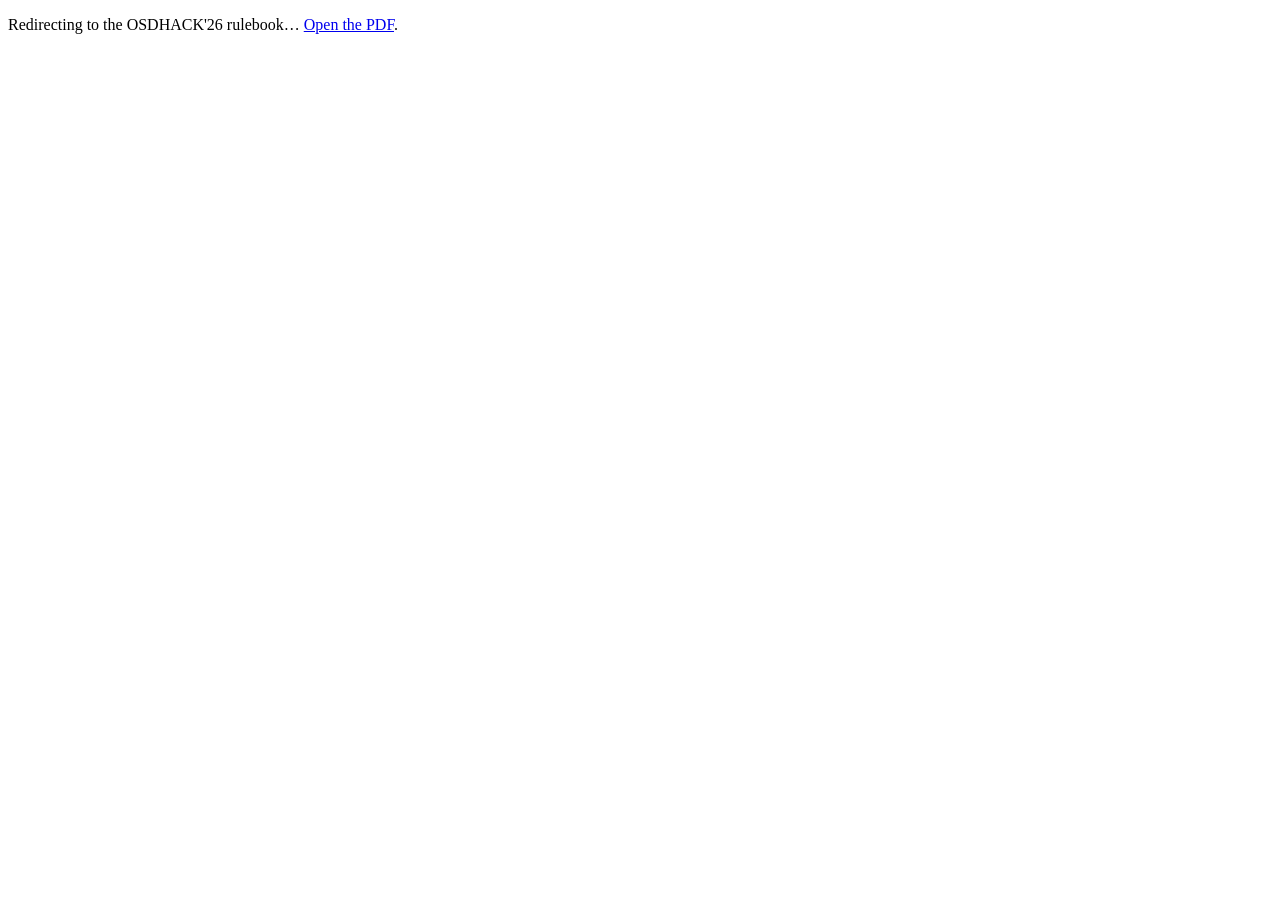
<file: rulebook/index.html>
<!DOCTYPE html>
<html lang="en">
<head>
  <meta charset="utf-8">
  <title>OSDHACK'26 Rulebook</title>
  <meta http-equiv="refresh" content="0; url=/rulebook.pdf">
  <meta name="viewport" content="width=device-width, initial-scale=1">
  <link rel="canonical" href="/rulebook.pdf">
</head>
<body>
  <p>Redirecting to the OSDHACK'26 rulebook… <a href="/rulebook.pdf">Open the PDF</a>.</p>
</body>
</html>
</file>
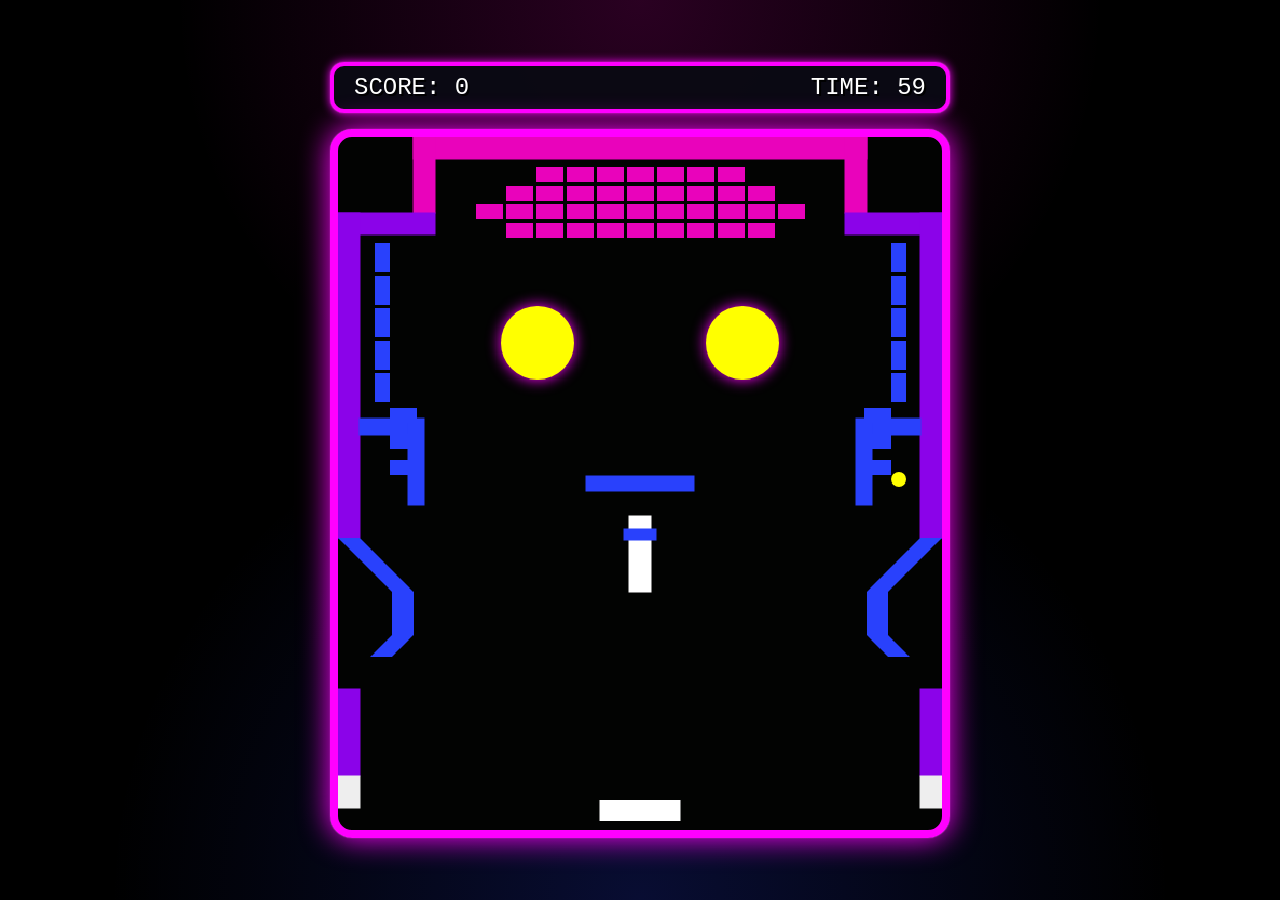
<file: multiplayer/gee-bee/index.html>
<!DOCTYPE html>
<html lang="en">
<head>
    <meta charset="utf-8" />
    <title>Gee Bee - Retro Edition</title>
    <meta name="viewport" content="width=device-width, initial-scale=1.0, maximum-scale=1.0, user-scalable=no">
    <link rel="stylesheet" href="style.css">
</head>
<body>
    <div id="game-container">
        <div id="score-time-box">
            <span id="score-display">SCORE: 0</span>
            <span id="time-display">TIME: 60</span>
        </div>
        <div id="game-box">
            <canvas id="myCanvas" width="560" height="640"></canvas>
            <div id="game-over">
                <h2>GAME OVER</h2>
                <p id="final-score">SCORE: 0</p>
                <button class="btn-retro" id="restart-btn">PLAY AGAIN</button>
            </div>
        </div>
    </div>
    <script src="script.js"></script>
</body>
</html>
</file>
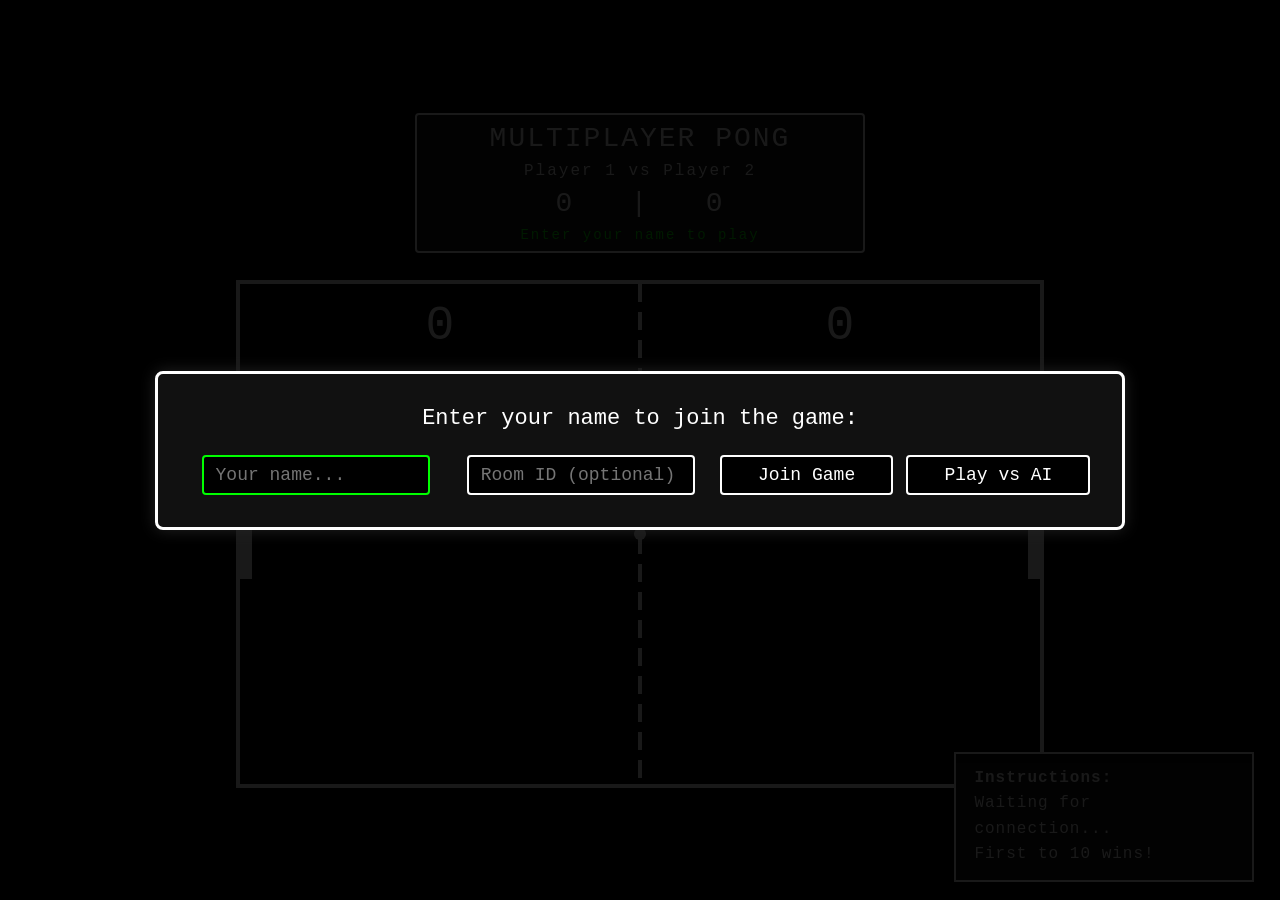
<file: multiplayer/pong/index.html>
<!DOCTYPE html>
<html lang="en">
<head>
  <meta charset="UTF-8" />
  <meta name="viewport" content="width=device-width, initial-scale=1.0"/>
  <title>PONG - Multiplayer</title>
  <link rel="stylesheet" href="style.css">
</head>
<body>
  <div class="container">
    <div class="hud" id="hud">
      MULTIPLAYER PONG <br>
      <div id="playerNames" style="font-size: 16px; margin: 8px 0;">
        <span id="player1Name">Player 1</span> vs <span id="player2Name">Player 2</span>
      </div>
      <span id="score">0 &nbsp; | &nbsp; 0</span>
      <div class="connection-status" id="connectionStatus">Enter your name to play</div>
    </div>
    <canvas id="pong" width="800" height="500"></canvas>
  </div>
  <div class="instructions" id="instructions">
    <strong>Instructions:</strong><br>
    Waiting for connection...<br>
    First to 10 wins!
  </div>
  
  <div class="modal-overlay" id="modalOverlay">
    <div class="modal-box">
      <div id="modalMessage"></div>
      <div class="modal-buttons">
        <button class="modal-btn" id="playAgainBtn">Play Again</button>
        <button class="modal-btn" id="quitBtn">Quit</button>
      </div>
    </div>
  </div>

  
  <div class="name-modal" id="nameModal">
    <div class="modal-box">
      <div>Enter your name to join the game:</div>
      <div>
        <input type="text" class="name-input" id="nameInput" placeholder="Your name..." maxlength="20">
        <input type="text" class="name-input" id="roomInput" placeholder="Room ID (optional)" maxlength="8">
        <button class="modal-btn" id="joinGameBtn">Join Game</button>
        <button class="modal-btn" id="playAIBtn">Play vs AI</button>
      </div>
    </div>
  </div>

  <script src = 'script.js'></script>
</body>
</html>
</file>
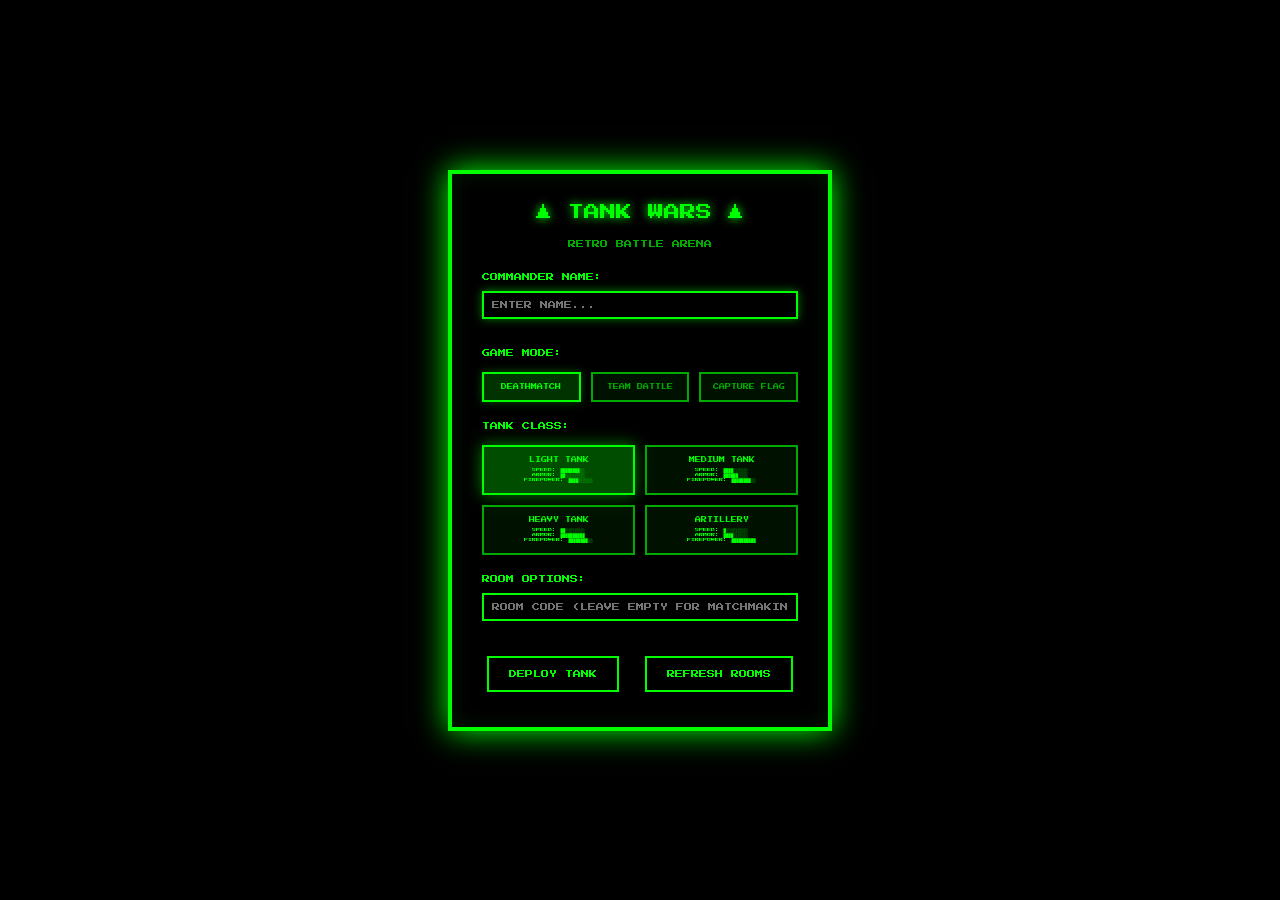
<file: multiplayer/Tank/index.html>
<!DOCTYPE html>
<html lang="en">
<head>
    <meta charset="UTF-8">
    <meta name="viewport" content="width=device-width, initial-scale=1.0">
    <title>TANK WARS - Retro Battle Arena</title>
    <link rel="stylesheet" href="style.css">
</head>
<body>
    <div class="scanlines"></div>

    <div class="main-menu" id="mainMenu">
        <div class="menu-content">
            <div class="menu-title">▲ TANK WARS ▲</div>
            <div class="menu-subtitle">RETRO BATTLE ARENA</div>

            <div class="menu-section">
                <label class="menu-label">COMMANDER NAME:</label>
                <input type="text" id="nameInput" class="name-input" placeholder="ENTER NAME..." maxlength="12">
            </div>

            <div class="menu-section">
                <label class="menu-label">GAME MODE:</label>
                <div class="game-mode-selector">
                    <button class="mode-btn selected" data-mode="deathmatch">DEATHMATCH</button>
                    <button class="mode-btn" data-mode="team">TEAM BATTLE</button>
                    <button class="mode-btn" data-mode="capture">CAPTURE FLAG</button>
                </div>
            </div>

            <div class="menu-section">
                <label class="menu-label">TANK CLASS:</label>
                <div class="tank-selector">
                    <div class="tank-option selected" data-tank="light">
                        <div>LIGHT TANK</div>
                        <div style="font-size: 4px; margin-top: 5px;">SPEED: ████████░░<br>ARMOR: ██░░░░░░░░<br>FIREPOWER: ████░░░░░░</div>
                    </div>
                    <div class="tank-option" data-tank="medium">
                        <div>MEDIUM TANK</div>
                        <div style="font-size: 4px; margin-top: 5px;">SPEED: ████░░░░░░<br>ARMOR: ██████░░░░<br>FIREPOWER: ████████░░</div>
                    </div>
                    <div class="tank-option" data-tank="heavy">
                        <div>HEAVY TANK</div>
                        <div style="font-size: 4px; margin-top: 5px;">SPEED: ██░░░░░░░░<br>ARMOR: ██████████<br>FIREPOWER: ████████░░</div>
                    </div>
                    <div class="tank-option" data-tank="artillery">
                        <div>ARTILLERY</div>
                        <div style="font-size: 4px; margin-top: 5px;">SPEED: █░░░░░░░░░<br>ARMOR: ████░░░░░░<br>FIREPOWER: ██████████</div>
                    </div>
                </div>
            </div>

            <div class="menu-section">
                <label class="menu-label">ROOM OPTIONS:</label>
                <input type="text" id="roomInput" class="room-input" placeholder="ROOM CODE (LEAVE EMPTY FOR MATCHMAKING)">
                <div class="room-list" id="roomList" style="display: none;">
                    <div class="room-item">LOADING ROOMS...</div>
                </div>
            </div>

            <div style="text-align: center; margin-top: 20px;">
                <button id="joinBtn" class="menu-btn">DEPLOY TANK</button>
                <button id="refreshRoomsBtn" class="menu-btn">REFRESH ROOMS</button>
            </div>
        </div>
    </div>

    <div class="respawn-modal" id="respawnModal">
        ████ TANK DESTROYED ████<br>
        <span id="respawnTimer">RESPAWNING IN 3...</span>
    </div>

    <div class="game-container" style="display: none;" id="gameContainer">
        <canvas id="gameCanvas" width="1000" height="700"></canvas>

        <div class="connection-status connecting" id="connectionStatus">
            CONNECTING...
        </div>

        <div class="hud" id="hud">
            <div>TANK: <span id="tankClass">LIGHT</span></div>
            <div>HEALTH: <span id="health">100</span>/<span id="maxHealth">100</span></div>
            <div>WEAPON: <span id="ammo">READY</span></div>
            <div>KILLS: <span id="kills">0</span></div>
            <div>DEATHS: <span id="deaths">0</span></div>
        </div>

        <div class="team-info" id="teamInfo">
            <div id="gameMode">DEATHMATCH MODE</div>
            <div id="teamStatus">FREE FOR ALL</div>
        </div>

        <div class="leaderboard" id="leaderboard">
            <div style="text-align: center; margin-bottom: 5px;">█ SCOREBOARD █</div>
            <div id="leaderboardList">LOADING...</div>
        </div>

        <div class="controls">
            <div>CONTROLS:</div>
            <div>↑↓←→ MOVE & ROTATE</div>
            <div>SPACE FIRE WEAPON</div>
            <div>WASD ALT CONTROLS</div>
            <div>ESC RETURN TO MENU</div>
        </div>
    </div>

    <script src = 'script.js'></script>
</body>
</html>
</file>
<file: multiplayer/gee-bee/style.css>
* {
    padding: 0;
    margin: 0;
    box-sizing: border-box;
    touch-action: manipulation;
}

body {
    background:
        radial-gradient(circle at top, rgba(233, 3, 187, 0.18), transparent 42%),
        radial-gradient(circle at bottom, rgba(41, 65, 252, 0.2), transparent 48%),
        #000;
    font-family: 'Courier New', monospace;
    min-height: 100vh;
    display: flex;
    align-items: center;
    justify-content: center;
    padding: 12px;
}

#game-container {
    position: relative;
    width: min(100vw - 24px, 620px);
    display: flex;
    flex-direction: column;
    align-items: center;
    gap: 16px;
}

#score-time-box {
    background: rgba(10, 10, 20, 0.95);
    border: 4px solid #f0f;
    border-radius: 14px;
    display: flex;
    align-items: center;
    justify-content: space-between;
    width: 100%;
    min-height: 48px;
    box-shadow: 0 0 10px #f0f, 0 0 1px #fff;
    padding: 8px 20px;
}

#score-display,
#time-display {
    color: white;
    font-size: clamp(18px, 2.6vw, 24px);
    font-family: 'Courier New', monospace;
    text-shadow: 2px 2px 0 black;
}

#game-box {
    position: relative;
    width: 100%;
    aspect-ratio: 560 / 640;
    background: rgba(3, 4, 3, 0.99);
    border: 8px solid #f0f;
    border-radius: 22px;
    box-shadow: 0 0 30px #f0f, 0 0 1px #fff;
    overflow: hidden;
}

canvas {
    display: block;
    width: 100%;
    height: 100%;
    background: transparent;
    image-rendering: pixelated;
    image-rendering: crisp-edges;
}

#game-over {
    position: absolute;
    inset: 50% auto auto 50%;
    transform: translate(-50%, -50%);
    background-color: rgba(0, 0, 0, 0.85);
    color: #ff0;
    padding: 20px;
    border: 4px solid #f0f;
    text-align: center;
    display: none;
    z-index: 20;
    font-size: 24px;
}

.btn-retro {
    background-color: #f0f;
    color: #000;
    border: none;
    padding: 10px 20px;
    font-family: 'Courier New', monospace;
    font-weight: bold;
    font-size: 18px;
    cursor: pointer;
    box-shadow: 3px 3px 0 #ff0;
}

@media (max-width: 600px) {
    #score-display,
    #time-display {
        font-size: 18px;
    }
}
</file>
<file: multiplayer/pong/style.css>
html, body {
      height: 100%;
      margin: 0;
      padding: 0;
    }
    body {
      background: #000;
      color: #fff;
      font-family: 'Courier New', monospace;
      width: 100vw;
      height: 100vh;
      box-sizing: border-box;
      overflow: hidden;
      display: flex;
      flex-direction: column;
      justify-content: center;
      align-items: center;
      padding: 10px;
    }
    .container {
      position: relative;
      display: flex;
      flex-direction: column;
      align-items: center;
      justify-content: center;
      margin: auto;
      z-index: 1;
      width: 100%;
      height: 100%;
      max-width: 1200px;
    }
    .hud {
      font-size: clamp(16px, 4vw, 28px);
      color: #fff;
      font-family: 'Courier New', monospace;
      margin-bottom: clamp(10px, 3vh, 40px);
      text-align: center;
      letter-spacing: 2px;
      border: 2px solid #fff;
      background: #111;
      padding: clamp(4px, 1vh, 8px) clamp(12px, 3vw, 24px);
      border-radius: 4px;
      width: min(90vw, 450px);
      box-sizing: border-box;
    }
    .connection-status {
      font-size: clamp(10px, 2.5vw, 14px);
      margin-top: clamp(4px, 1vh, 8px);
      color: #0f0;
    }
    .connection-status.disconnected {
      color: #f00;
    }
    canvas {
      background: #000;
      border: 4px solid #fff;
      display: block;
      image-rendering: pixelated;
      position: relative;
      z-index: 2;
      margin: 0 auto;
      box-sizing: border-box;
      max-width: 90vw;
      max-height: 60vh;
      width: auto;
      height: auto;
    }

    .instructions {
      position: absolute;
      bottom: clamp(10px, 2vh, 20px);
      right: clamp(10px, 2vw, 100px);
      background: #111;
      border: 2px solid #fff;
      padding: clamp(8px, 1.5vh, 12px) clamp(12px, 2vw, 18px);
      color: #fff;
      font-family: 'Courier New', monospace;
      font-size: clamp(12px, 2.5vw, 16px);
      z-index: 10;
      line-height: 1.6;
      letter-spacing: 1px;
      text-align: left;
      box-sizing: border-box;
      min-width: clamp(150px, 25vw, 200px);
      max-width: 300px;
    }
    .modal-overlay {
      display: none;
      position: fixed;
      left: 0;
      top: 0;
      width: 100vw;
      height: 100vh;
      background: rgba(0,0,0,0.7);
      z-index: 9999;
      justify-content: center;
      align-items: center;
    }
    .modal-box {
      background: #111;
      border: 3px solid #fff;
      color: #fff;
      font-family: 'Courier New', monospace;
      font-size: clamp(16px, 4vw, 22px);
      padding: clamp(16px, 4vh, 32px);
      border-radius: 8px;
      text-align: center;
      box-shadow: 0 0 16px #222;
      min-width: clamp(280px, 80vw, 320px);
      max-width: 90vw;
      z-index: 10000;
      display: flex;
      flex-direction: column;
      gap: clamp(12px, 3vh, 24px);
    }
    .modal-buttons {
      display: flex;
      flex-direction: row;
      justify-content: center;
      gap: clamp(14px, 4vw, 28px);
      flex-wrap: wrap;
    }
    .modal-btn {
      background: #000;
      color: #fff;
      border: 2px solid #fff;
      font-family: 'Courier New', monospace;
      font-size: clamp(14px, 3vw, 18px);
      padding: clamp(6px, 1.5vh, 8px) clamp(18px, 5vw, 36px);
      border-radius: 4px;
      cursor: pointer;
      transition: background 0.15s, color 0.15s;
      min-width: 100px;
    }
    .modal-btn:hover {
      background: #fff;
      color: #111;
    }
    
    
    .name-modal {
      display: none;
      position: fixed;
      left: 0;
      top: 0;
      width: 100vw;
      height: 100vh;
      background: rgba(0,0,0,0.9);
      z-index: 10000;
      justify-content: center;
      align-items: center;
    }
    
    .name-input {
      background: #000;
      color: #fff;
      border: 2px solid #fff;
      font-family: 'Courier New', monospace;
      font-size: clamp(14px, 3vw, 18px);
      padding: clamp(6px, 1.5vh, 8px) clamp(8px, 2vw, 12px);
      border-radius: 4px;
      margin: 0 clamp(6px, 2vw, 12px);
      width: clamp(150px, 50vw, 200px);
      max-width: 250px;
    }
    
    .name-input:focus {
      outline: none;
      border-color: #0f0;
    }
    
    
    @media (max-width: 768px) {
      .instructions {
        position: static;
        margin-top: 16px;
        width: 90vw;
        max-width: none;
      }
      .container {
        margin-bottom: 16px;
        padding: 5px;
      }
      .modal-buttons {
        flex-direction: column;
        align-items: center;
      }
      .modal-btn {
        width: 100%;
        max-width: 200px;
      }
    }
    
    @media (max-width: 480px) {
      body {
        padding: 5px;
      }
      .hud {
        margin-bottom: 15px;
      }
      canvas {
        max-width: 95vw;
        max-height: 50vh;
      }
    }
    
    @media (orientation: landscape) and (max-height: 600px) {
      .hud {
        margin-bottom: 10px;
        font-size: clamp(14px, 3vh, 20px);
      }
      canvas {
        max-height: 70vh;
      }
      .instructions {
        bottom: 5px;
        right: 5px;
        font-size: clamp(10px, 2vh, 14px);
      }
    }
</file>
<file: multiplayer/Tank/style.css>
@import url('https://fonts.googleapis.com/css2?family=Press+Start+2P:wght@400&display=swap');

        * {
            margin: 0;
            padding: 0;
            box-sizing: border-box;
        }

        body {
            background: #000;
            font-family: 'Press Start 2P', monospace;
            color: #00ff00;
            overflow: hidden;
            display: flex;
            flex-direction: column;
            align-items: center;
            justify-content: center;
            min-height: 100vh;
            image-rendering: pixelated;
        }

        .scanlines {
            position: fixed;
            top: 0;
            left: 0;
            width: 100%;
            height: 100%;
            background: repeating-linear-gradient(
                0deg,
                transparent,
                transparent 2px,
                rgba(0, 255, 0, 0.03) 2px,
                rgba(0, 255, 0, 0.03) 4px
            );
            pointer-events: none;
            z-index: 1000;
        }

        .game-container {
            position: relative;
            border: 4px solid #00ff00;
            background: #001100;
            box-shadow: 
                0 0 20px #00ff00,
                inset 0 0 20px rgba(0, 255, 0, 0.1);
        }

        #gameCanvas {
            display: block;
            background: #001a00;
        }

        .hud {
            position: absolute;
            top: 10px;
            left: 10px;
            background: rgba(0, 0, 0, 0.9);
            border: 2px solid #00ff00;
            padding: 8px;
            font-size: 8px;
            line-height: 1.5;
            min-width: 180px;
            box-shadow: 0 0 10px rgba(0, 255, 0, 0.5);
        }

        .connection-status {
            position: absolute;
            top: 10px;
            right: 10px;
            padding: 6px 10px;
            border: 2px solid;
            font-size: 8px;
            font-weight: normal;
        }

        .connected {
            color: #00ff00;
            border-color: #00ff00;
            background: rgba(0, 255, 0, 0.1);
            box-shadow: 0 0 10px rgba(0, 255, 0, 0.3);
        }

        .disconnected {
            color: #ff0000;
            border-color: #ff0000;
            background: rgba(255, 0, 0, 0.1);
            box-shadow: 0 0 10px rgba(255, 0, 0, 0.3);
        }

        .connecting {
            color: #ffff00;
            border-color: #ffff00;
            background: rgba(255, 255, 0, 0.1);
            box-shadow: 0 0 10px rgba(255, 255, 0, 0.3);
        }

        .controls {
            position: absolute;
            bottom: 10px;
            left: 10px;
            background: rgba(0, 0, 0, 0.9);
            border: 2px solid #00ff00;
            padding: 8px;
            font-size: 6px;
            line-height: 1.4;
            box-shadow: 0 0 10px rgba(0, 255, 0, 0.5);
        }

        .team-info {
            position: absolute;
            top: 10px;
            left: 50%;
            transform: translateX(-50%);
            background: rgba(0, 0, 0, 0.9);
            border: 2px solid #00ff00;
            padding: 8px 15px;
            font-size: 8px;
            text-align: center;
            min-width: 200px;
            box-shadow: 0 0 10px rgba(0, 255, 0, 0.5);
        }

        .leaderboard {
            position: absolute;
            top: 80px;
            right: 10px;
            background: rgba(0, 0, 0, 0.9);
            border: 2px solid #00ff00;
            padding: 8px;
            font-size: 6px;
            min-width: 150px;
            max-height: 200px;
            overflow-y: auto;
            box-shadow: 0 0 10px rgba(0, 255, 0, 0.5);
        }

        .main-menu {
            position: fixed;
            top: 0;
            left: 0;
            width: 100vw;
            height: 100vh;
            background: rgba(0, 0, 0, 0.95);
            display: flex;
            align-items: center;
            justify-content: center;
            z-index: 2000;
        }

        .menu-content {
            background: #000;
            border: 4px solid #00ff00;
            padding: 30px;
            text-align: center;
            box-shadow: 
                0 0 30px #00ff00,
                inset 0 0 20px rgba(0, 255, 0, 0.1);
            max-width: 90vw;
        }

        .menu-title {
            font-size: 16px;
            color: #00ff00;
            margin-bottom: 20px;
            text-shadow: 0 0 10px #00ff00;
        }

        .menu-subtitle {
            font-size: 8px;
            color: #00aa00;
            margin-bottom: 25px;
        }

        .menu-section {
            margin: 20px 0;
            text-align: left;
        }

        .menu-label {
            font-size: 8px;
            color: #00ff00;
            margin-bottom: 10px;
            display: block;
        }

        .name-input, .room-input {
            padding: 8px;
            font-size: 8px;
            font-family: 'Press Start 2P', monospace;
            border: 2px solid #00ff00;
            background: #000;
            color: #00ff00;
            width: 100%;
            margin-bottom: 10px;
        }

        .name-input:focus, .room-input:focus {
            outline: none;
            box-shadow: 0 0 10px rgba(0, 255, 0, 0.5);
        }

        .tank-selector {
            display: grid;
            grid-template-columns: repeat(2, 1fr);
            gap: 10px;
            margin: 15px 0;
        }

        .tank-option {
            padding: 10px;
            border: 2px solid #00aa00;
            background: rgba(0, 170, 0, 0.1);
            cursor: pointer;
            font-size: 6px;
            transition: all 0.2s;
            text-align: center;
        }

        .tank-option:hover {
            border-color: #00ff00;
            background: rgba(0, 255, 0, 0.2);
            box-shadow: 0 0 10px rgba(0, 255, 0, 0.3);
        }

        .tank-option.selected {
            border-color: #00ff00;
            background: rgba(0, 255, 0, 0.3);
            box-shadow: 0 0 15px rgba(0, 255, 0, 0.5);
        }

        .game-mode-selector {
            display: flex;
            gap: 10px;
            margin: 15px 0;
        }

        .mode-btn {
            flex: 1;
            padding: 10px;
            border: 2px solid #00aa00;
            background: rgba(0, 170, 0, 0.1);
            color: #00aa00;
            cursor: pointer;
            font-size: 6px;
            font-family: 'Press Start 2P', monospace;
            transition: all 0.2s;
        }

        .mode-btn:hover, .mode-btn.selected {
            border-color: #00ff00;
            background: rgba(0, 255, 0, 0.2);
            color: #00ff00;
            box-shadow: 0 0 10px rgba(0, 255, 0, 0.3);
        }

        .menu-btn {
            padding: 12px 20px;
            font-size: 8px;
            font-family: 'Press Start 2P', monospace;
            background: #000;
            color: #00ff00;
            border: 2px solid #00ff00;
            cursor: pointer;
            margin: 5px;
            transition: all 0.2s;
        }

        .menu-btn:hover {
            background: rgba(0, 255, 0, 0.2);
            box-shadow: 0 0 10px rgba(0, 255, 0, 0.5);
        }

        .respawn-modal {
            position: fixed;
            top: 50%;
            left: 50%;
            transform: translate(-50%, -50%);
            background: rgba(0, 0, 0, 0.95);
            border: 3px solid #ff0000;
            padding: 20px;
            text-align: center;
            font-size: 10px;
            color: #ff0000;
            z-index: 1500;
            display: none;
            box-shadow: 0 0 20px rgba(255, 0, 0, 0.5);
        }

        .room-list {
            max-height: 200px;
            overflow-y: auto;
            border: 2px solid #00aa00;
            background: rgba(0, 170, 0, 0.05);
            margin: 10px 0;
        }

        .room-item {
            padding: 8px;
            border-bottom: 1px solid #00aa00;
            cursor: pointer;
            font-size: 6px;
            transition: background 0.2s;
        }

        .room-item:hover {
            background: rgba(0, 255, 0, 0.1);
        }

        .room-item:last-child {
            border-bottom: none;
        }

        .team-red { color: #ff4444; }
        .team-blue { color: #4444ff; }
        .team-green { color: #44ff44; }
        .team-yellow { color: #ffff44; }

        @media (max-width: 768px) {
            .menu-title { font-size: 12px; }
            .menu-subtitle { font-size: 6px; }
            .tank-selector { grid-template-columns: 1fr; }
            .game-mode-selector { flex-direction: column; }
        }
</file>
